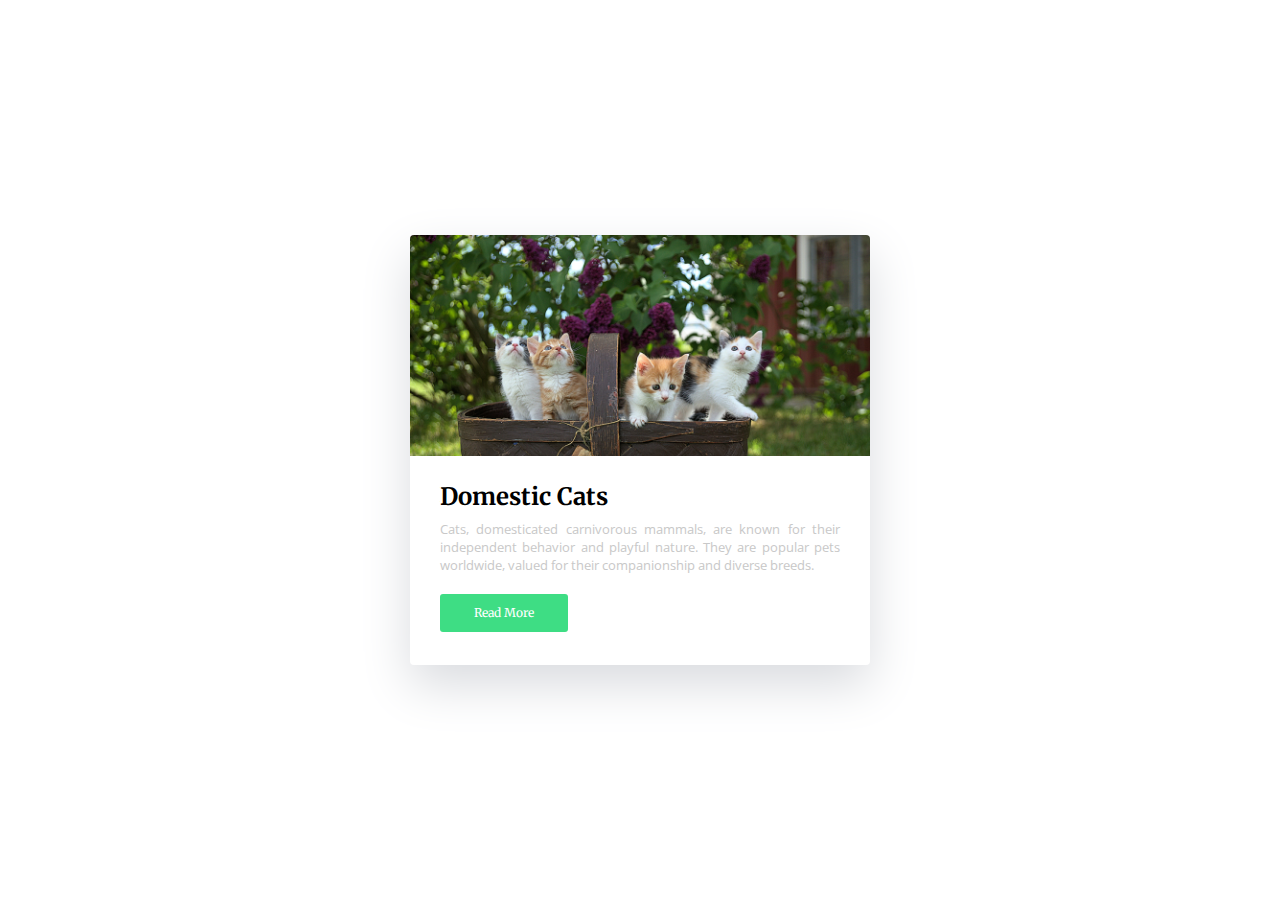
<file: index.html>
<!DOCTYPE html>
<html lang="en">
<head>
  <meta charset="UTF-8">
  <meta name="viewport" content="width=device-width, initial-scale=1.0">
  <link rel="stylesheet" href="./style.css">
  <link rel="shortcut icon" href="./assets/favicon.ico" type="image/x-icon">
  <title>Cat Card</title>
</head>
<body>
  <body>
    <div class="container">
      <div class="square">
        <div class="mask">
          
        </div>
        
        <h1 class="h1">Domestic Cats</h1>
        <div class="description">
          <p>Cats, domesticated carnivorous mammals, are known for their independent behavior and playful nature. They are popular pets worldwide, valued for their companionship and diverse breeds.</p>
        </div>
            
        <div class="button">
          <a href="https://www.purina.com/cats/cat-breeds/collections/medium-sized-cat-breeds" class="btn-link" target="_blank"><p>Read More</p></a>
        </div>
      </div>      
    </div>
  </body>
</body>
</html>
</file>
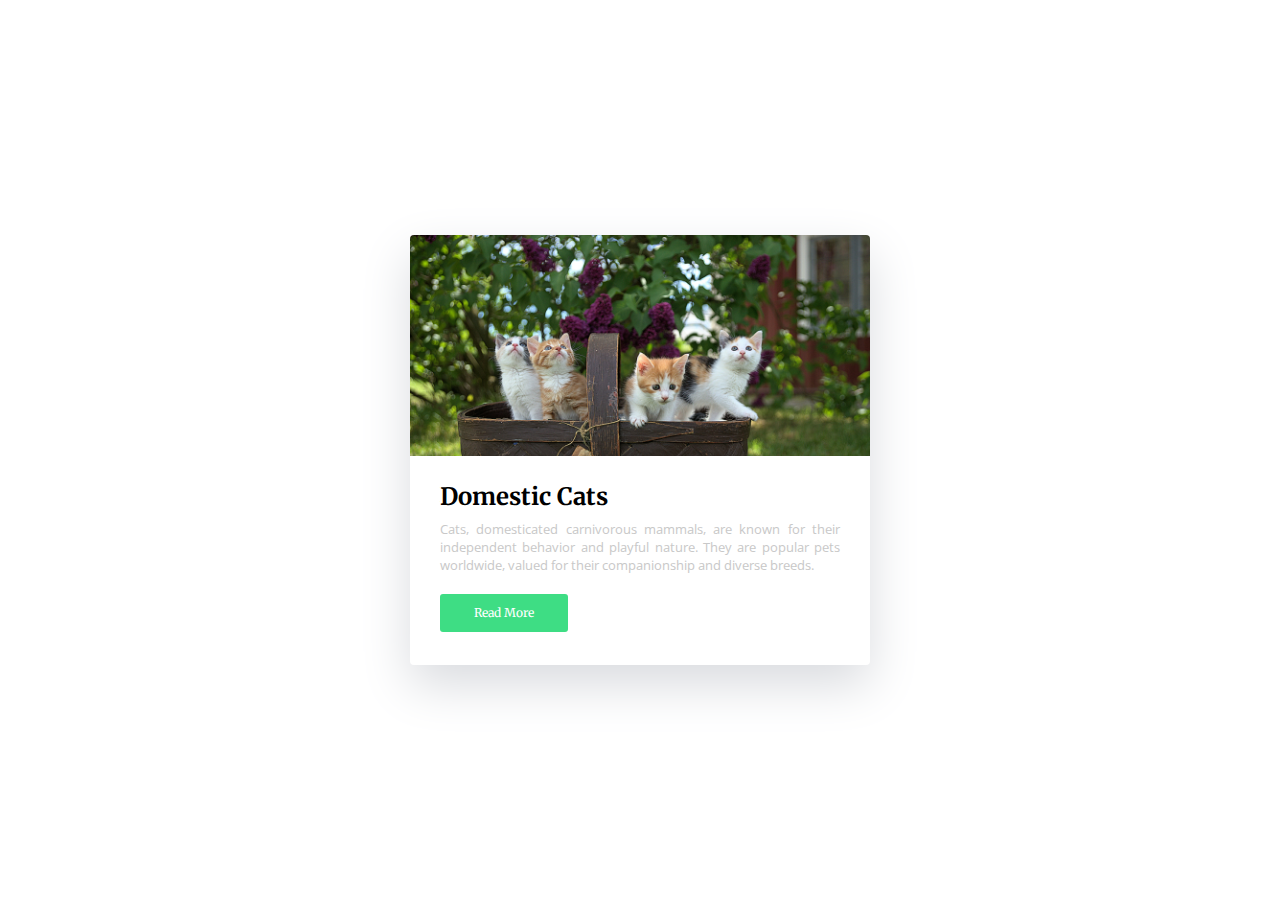
<file: AnimalCard.html>
<!DOCTYPE html>
<html lang="en">
<head>
  <meta charset="UTF-8">
  <meta name="viewport" content="width=device-width, initial-scale=1.0">
  <link rel="stylesheet" href="./style.css">
  <title>Document</title>
</head>
<body>
  <body>
    <div class="container">
      <div class="square">
        <div class="mask">
          
        </div>
        
        <h1 class="h1">Domestic Cats</h1>
        <div class="description">
          <p>Cats, domesticated carnivorous mammals, are known for their independent behavior and playful nature. They are popular pets worldwide, valued for their companionship and diverse breeds.</p>
        </div>
            
        <div class="button">
          <a href="https://www.purina.com/cats/cat-breeds/collections/medium-sized-cat-breeds" class="btn-link" target="_blank"><p>Read More</p></a>
        </div>
      </div>      
    </div>
  </body>
</body>
</html>
</file>
<file: style.css>
@import url('https://fonts.googleapis.com/css?family=Merriweather|Open+Sans');

* {
  margin: 0;
  padding: 0;
  box-sizing: border-box;
}

a {
  color: white;
  text-decoration: none;
  outline: none;
}

.container {
  display: flex;
  justify-content: center;
  /* padding: 80px; */
  align-items: center;
  min-height: 100vh;
}

.square {
  width: 460px;
  height: 430px;
  background: white;
  border-radius: 4px;
  box-shadow: 0px 20px 50px #D9DBDF;
}

.mask {
  height: 13.8rem;
  border-radius: 4px 4px 0 0;
  background: url('./assets/cats.jpg');
  background-repeat: no-repeat;
  background-size: cover;
  transition: transform 0.3s ease-in-out;
  cursor: pointer;
}

.mask:hover {
  background: url('./assets/cat2.jpg');
  background-repeat: no-repeat;
  background-size: cover;
  transform: scale(1.05);
}

img {
  width: 100%;
  height: 100%;
  border-radius: 4px 4px 0 0;
}

h1 {
  margin: auto;
  text-align: left;
  margin-top: 25px;
  margin-bottom: .5rem;
  padding-left: 30px;
  
  font-family: 'Merriweather', serif;
  font-size: 24px;
}

p {
 text-align: justify; 
 padding-left: 30px;
 padding-right: 30px;
 font-family: 'Open Sans', sans-serif;
 font-size: 13px;
 color: #C8C8C8;
 line-height: 18px;
}

.button {
  background-color: #3EDD84;
  width: 8rem;
  text-align: center;
  border-radius: 3px;
  margin-top: 20px;
  margin-left: 30px;
  margin-right: 70px;
  cursor: pointer;
  outline: none;
}

.button p {
  padding: 10px 10px;
  text-align: center;
  color: white;
  font-size: 12px;
  font-family: 'merriweather';
}

@media (max-width: 580px) {
  .square {
    width: 90%;
    height: 100%;
  }
  .button {
    margin-bottom: 2rem;
  }
}
</file>
